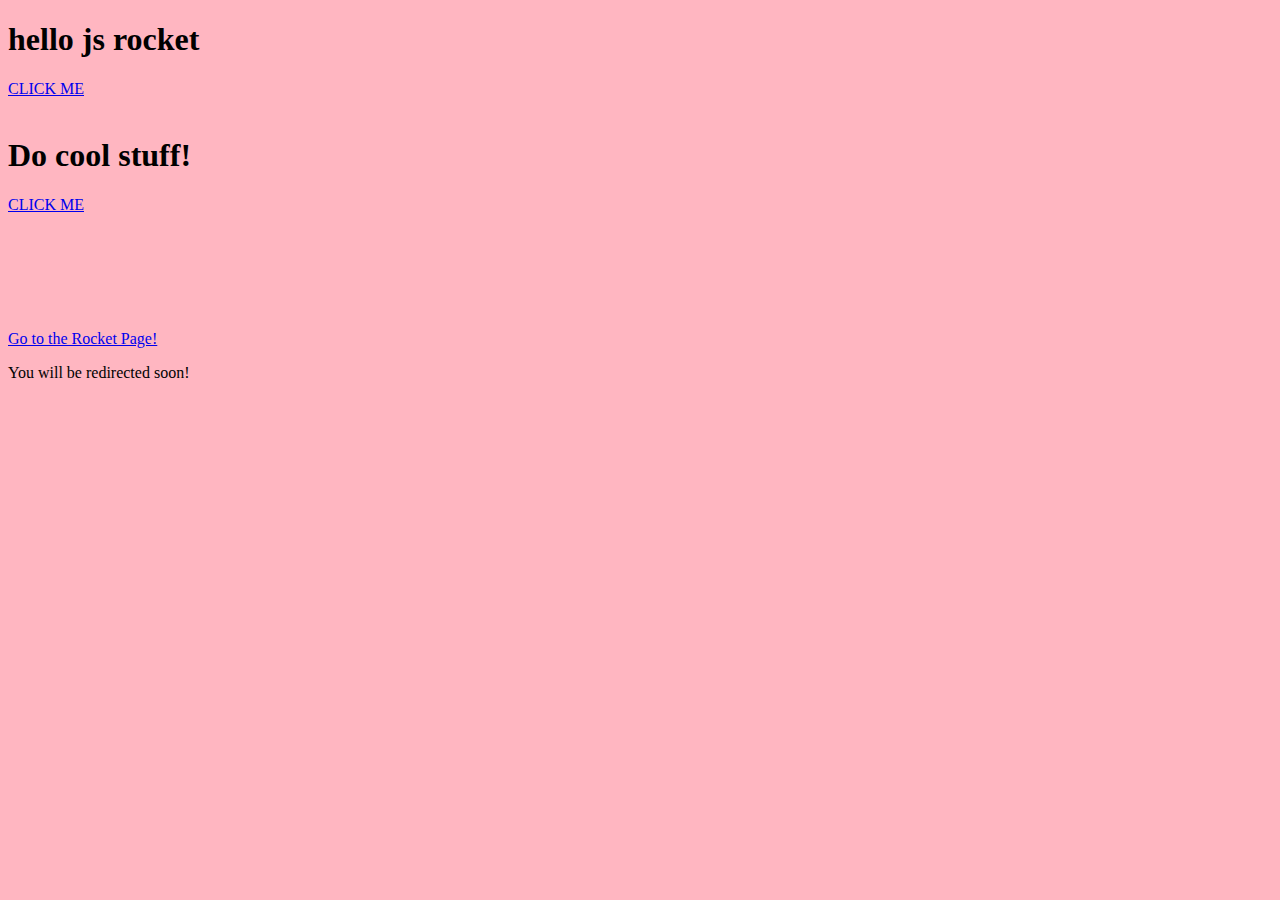
<file: index.html>
<!doctype html>
<html>
<head>
<meta charset="UTF-8">
<title>JS Rocket</title>
<script type="text/javascript" src = "js/script.js"></script>
<link rel="stylesheet" type="text/css" href="css/style.css">
</head>

<body>
	<h1>hello js rocket</h1>
	<a href="#" onclick="sayMyName('Rich')">CLICK ME</a>
	<br><br>
	<h1>Do cool stuff!</h1>
	<a href="#" onclick="doCoolStuff()">CLICK ME</a>
	<div class="cool" id="cool">
	<p>Hello I'm cool!</p>
	</div>
	<a href="rocket.html">Go to the Rocket Page!</a>
	<p>You will be redirected soon!</p>
</body>
</html>
</file>
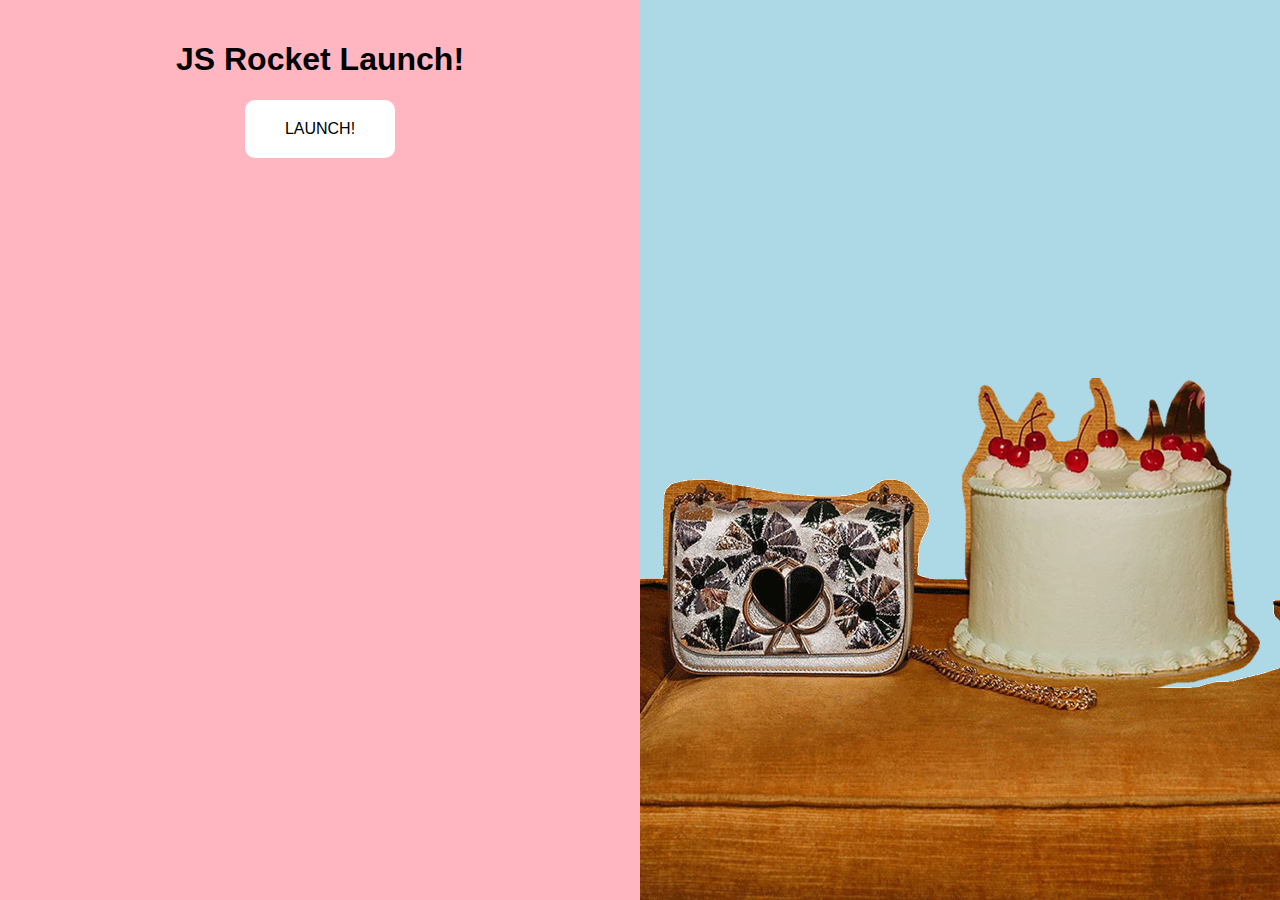
<file: rocket.html>
<!doctype html>
<html>
<head>
<meta charset="UTF-8">
<title>Rocket Launch Sequence!</title>
	<link rel="stylesheet" type="text/css" href="css/rocket.css">
	<script type="text/javascript" src="js/rocket.js"></script>
</head>

<body class="body-state1">
	
	<div class="left">
		<div class="interface state1">
			<h1>JS Rocket Launch!</h1>
			<a href="#" class="button" onClick="changeState(2);">Launch!</a>
		</div>
		<div class="interface state2">
			<h1 id="countdown">10</h1>
			<a href="#" onClick="changeState(1);">Abort!</a>
		</div>
		<div class="interface state3">
			<h1>Lift Off!</h1>
		</div>
		<div class="interface state4">
			<h1>Well Done!</h1>
			<a href="#" class="button" onClick="changeState(1);">Do It Again!</a>
		</div>
		<div class="interface state5">
			<h1>Oh No!!!</h1>
			<a href="#" class="button" onClick="changeState(1);">Try Again!</a>
		</div>
	</div>
	
	<div class="right">
		<div class="ground"></div>
		<div class="rocket"></div>
		<div class="nervous" id="nervous"></div>
		<div class="cant-wait" id="cant-wait"></div>
	</div>
	
</body>
</html>
</file>
<file: css/style.css>
@charset "UTF-8";
/* CSS Document */

body{
	background-color: lightpink;
}

.cool{
	visibility: hidden;
	width: 100px;
	height: 100px;
	background-color: green;
	transition: background-color 1s;
}

.cool.red{
	visibility: visible;
	background-color: red;
}
</file>
<file: css/rocket.css>
@charset "UTF-8";
/* CSS Document */

body{
	font-family: "Gill Sans", "Gill Sans MT", "Myriad Pro", "DejaVu Sans Condensed", Helvetica, Arial, "sans-serif";
}

.left{
	background-color: lightpink;
	position: fixed;
	width: 50%;
	height: 100%;
	top: 0;
	left: 0;
}

.interface{
	text-align: center;
	padding: 20px;
}

a.button{
	display: inline-block;
	background-color: white;
	color: black;
	padding: 20px 40px;
	text-transform: uppercase;
	text-decoration: none;
	border-radius: 10px;
	transition: 0.3s;
}

a:hover{
	color: white;
	background-color: deeppink;
}

.state1,
.state2,
.state3,
.state4,
.state5{
	display: none;
}

body.body-state1 .state1{display: block}
body.body-state2 .state2{display: block}
body.body-state3 .state3{display: block}
body.body-state4 .state4{display: block}
body.body-state5 .state5{display: block}

.right{
	background-color: lightblue;
	position: fixed;
	width: 50%;
	height: 100%;
	top: 0;
	right: 0;
}

.ground{
	background: url('../img/Ground.png') no-repeat 0 0;
	position: absolute;
	bottom: 0;
	left: 0;
	width: 720px;
	height: 422px;
}

.nervous{
	position: absolute;
	bottom: 450px;
	left: 220px;
	background: url('../img/nervous.png') no-repeat 0 0;
	width: 150px;
	height: 165px;
	display: none;
}

.nervous.show{
	display: block;
}

.cant-wait{
	position: absolute;
	bottom: 500px;
	right: 50px;
	background: url('../img/cant-wait.png') no-repeat 0 0;
	width: 150px;
	height: 165px;
	display: none;
}

.cant-wait.show{
	display: block;
}

.rocket{
	position: absolute;
	left: 50%;
	bottom: 0px;
	width: 317px;
	height: 349px;
	margin-left: -15px;
	margin-bottom: 173px;
	background: url('../img/Cake2.png') no-repeat;
	transition: bottom 10000ms;
}

/* Rocket background image */
body.body-state2 .rocket{
	background-image: url('../img/Firelaunch2.png');
}

body.body-state3 .rocket,
body.body-state4 .rocket{
	background-image: url('../img/Firelaunch2.png');
}

body.body-state5 .rocket{
	background-image: url('../img/Boom.png');
}

body.body-state1 .rocket{
	transition: none;
}

body.body-state3 .rocket,
body.body-state4 .rocket{
	bottom: 1000px;
}

a{
	
}

a.button{
	
}
</file>
